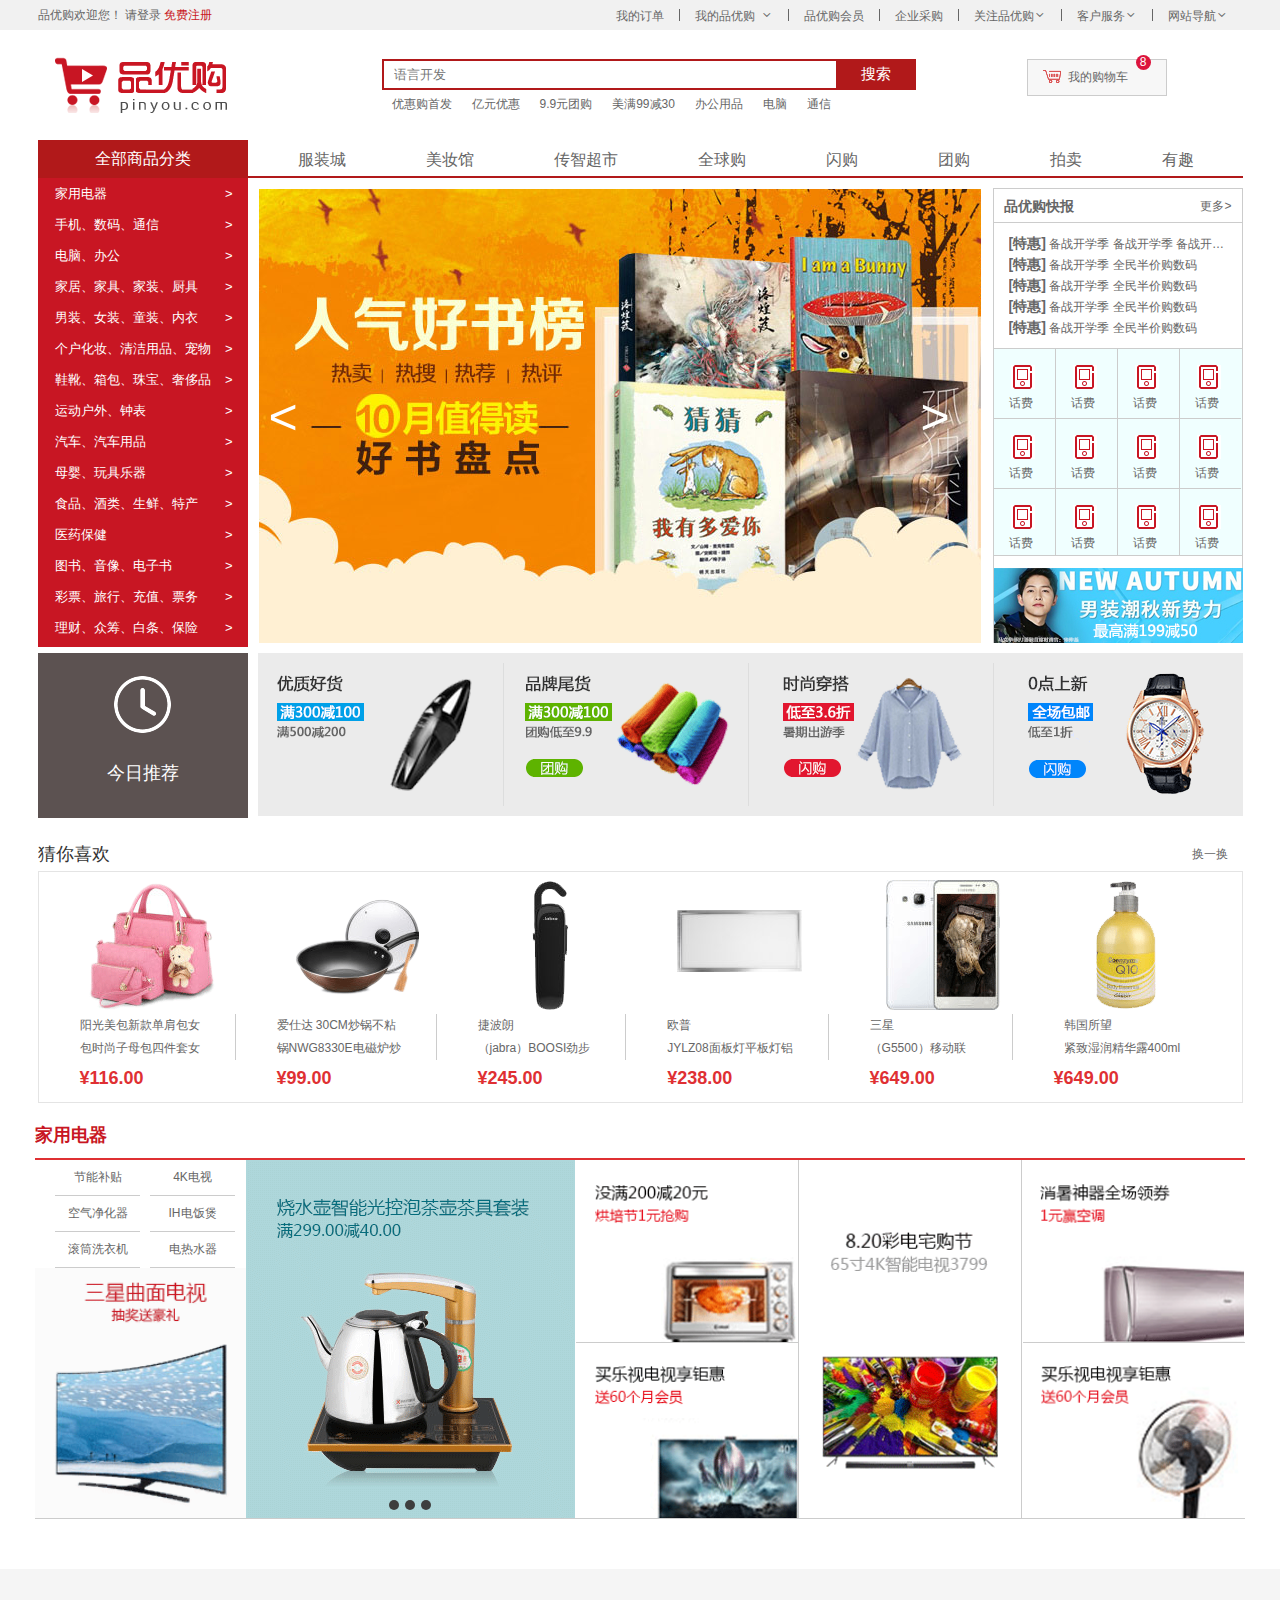
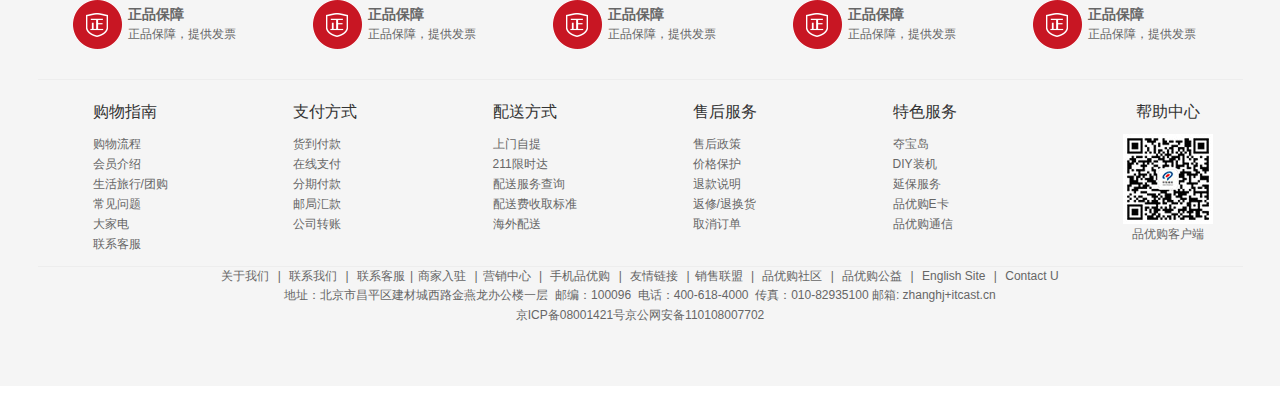
<file: index.html>
<!DOCTYPE html>
<html lang="en">

<head>
    <meta charset="UTF-8">
    <meta name="viewport" content="width=device-width, initial-scale=1.0">
    <title>品优购</title>
    <!-- 引入favicon图标 -->
    <link rel="shortcut icon" href=" favicon.ico" />
    <!-- 初始化样式 -->
    <link rel="stylesheet" href="styles/base.css">
    <!-- 公共样式 -->
    <link rel="stylesheet" href="styles/common.css">
    <!-- 当前页面样式 -->
    <link rel="stylesheet" href="styles/index.css">
</head>

<body>
    <!-- 头部快速导航栏开始 -->
    <div class="shortcut">
        <div class="w  clearfix shortcut_in">
            <div class="shortcut_zuo">品优购欢迎您！ <a href="#">请登录</a> <a href="#">免费注册</a> </div>
            <div class="shortcut_you">
                <ul>
                    <li><span><a href="#">我的订单 </a></span></li>
                    <li><span><a href="#">我的品优购 </a></span></li>
                    <li><span><a href="#">品优购会员</a></span></li>
                    <li><span><a href="#">企业采购</a></span></li>
                    <li><span><a href="#">关注品优购</a></span></li>
                    <li><span><a href="#">客户服务</a></span></li>
                    <li class="aaa"><span><a href="#">网站导航</a></span></li>
                </ul>
            </div>
        </div>
    </div>
    <!-- 头部快速导航栏结束 -->

    <div class="header w">
        <!-- lodo部分 -->
        <div class="logo">
            <h1>
                <a href="index.html" title="品优购商城">品优购商场</a>
            </h1>
        </div>
        <!-- logo部分结束 -->

        <!-- 搜索栏部分开始 -->
        <div class="search">
            <input type="text" name="" id="" class="ssk" placeholder="语言开发"><button>搜索</button>
            <ul>
                <li>
                    <a href="#">优惠购首发</a>
                </li>
                <li>
                    <a href="#">亿元优惠 </a>
                </li>
                <li>
                    <a href="#">9.9元团购</a>
                </li>
                <li>
                    <a href="#">美满99减30</a>
                </li>
                <li>
                    <a href="#">办公用品</a>
                </li>
                <li>
                    <a href="#">电脑</a>
                </li>
                <li>
                    <a href="#">通信</a>
                </li>
            </ul>
        </div>
        <!-- 搜索栏部分结束 -->
        <!-- 购物车部分开始 -->
        <div class="shopcar">
            <a href="#">
                <div class="car">
                    <em></em> 我的购物车
                    <i>8</i>
            </a>
            </div>
            <!-- 购物车部分结束 -->
        </div>
    </div>
    <!-- 导航栏部分开始 -->
    <div class="nav f clearfix">
        <a href="#">全部商品分类</a>
        <ul>
            <li><a href="JavaScript:;"> 服装城 </a></li>
            <li><a href="JavaScript:;">美妆馆</a></li>
            <li><a href="JavaScript:;">传智超市</a></li>
            <li><a href="JavaScript:;">全球购 </a></li>
            <li><a href="JavaScript:;">闪购</a></li>
            <li><a href="JavaScript:;">团购</a></li>
            <li><a href="JavaScript:;">拍卖</a></li>
            <li><a href="JavaScript:;">有趣</a></li>
        </ul>
        <div class="ck">
            <div class="item">商品介绍模块内容</div>
            <div class="item">规格与包装模块内容</div>
            <div class="item">售后保障模块内容</div>
            <div class="item">商品评价（50000）模块内容</div>
            <div class="item">手机社区模块内容</div>
            <div class="item">商品评价（50000）模块内容</div>
            <div class="item">手机社区模块内容</div>
            <div class="item">商品评价（50000）模块内容</div>
        </div>
    </div>

    <!-- 导航栏部分结束 -->
    <!-- banner部分开始 -->
    <div class="leftsidebar w">
        <ul>
            <li><a href="#">家用电器<i>&gt;</i></a></li>
            <li><a href="#">手机、数码、通信<i>&gt;</i></a></li>
            <li><a href="#">电脑、办公<i>&gt;</i></a></li>
            <li><a href="#">家居、家具、家装、厨具<i>&gt;</i></a></li>
            <li><a href="#">男装、女装、童装、内衣<i>&gt;</i></a></li>
            <li><a href="#">个户化妆、清洁用品、宠物<i>&gt;</i></a></li>
            <li><a href="#">鞋靴、箱包、珠宝、奢侈品<i>&gt;</i></a></li>
            <li><a href="#">运动户外、钟表<i>&gt;</i></a></li>
            <li><a href="#">汽车、汽车用品<i>&gt;</i></a></li>
            <li><a href="#">母婴、玩具乐器<i>&gt;</i></a></li>
            <li><a href="#">食品、酒类、生鲜、特产<i>&gt;</i></a></li>
            <li><a href="#">医药保健<i>&gt;</i></a></li>
            <li><a href="#">图书、音像、电子书<i>&gt;</i></a></li>
            <li><a href="#">彩票、旅行、充值、票务<i>&gt;</i></a></li>
            <li><a href="#">理财、众筹、白条、保险<i>&gt;</i></a></li>
        </ul>

        <div class="banner">

            <div id="banner_l"> <a href="JavaScript:;">&lt;</a></div>


            <div id="banner_r"> <a href="JavaScript:;">&gt;</a></div>

        </div>

        <div class="news ">
            <div class="hexi">
                <div class="news_nav">
                    <div class="nav_in">
                        <h4>品优购快报</h4>
                        <a href="#"><span>更多&gt;</span></a>
                    </div>
                    <ul class="column">
                        <li>
                            <a href="#">
                                <h3>[特惠]</h3> 备战开学季 备战开学季 备战开学季 全民半价购数码</a>
                        </li>
                        <li>
                            <a href="#">
                                <h3>[特惠]</h3> 备战开学季 全民半价购数码</a>
                        </li>
                        <li>
                            <a href="#">
                                <h3>[特惠]</h3> 备战开学季 全民半价购数码</a>
                        </li>
                        <li>
                            <a href="#">
                                <h3>[特惠]</h3> 备战开学季 全民半价购数码</a>
                        </li>
                        <li>
                            <a href="#">
                                <h3>[特惠]</h3> 备战开学季 全民半价购数码</a>
                        </li>
                    </ul>
                    <div class="shop">
                        <ul>
                            <li>
                                <a href="#">
                                    <p>话费</p>
                                </a>

                            </li>
                            <li>
                                <a href="#">
                                    <p>话费</p>
                                </a>
                            </li>
                            <li>
                                <a href="#">
                                    <p>话费</p>
                                </a>
                            </li>
                            <li>
                                <a href="#">
                                    <p>话费</p>
                                </a>
                            </li>
                            <li>
                                <a href="#">
                                    <p>话费</p>
                                </a>
                            </li>
                            <li>
                                <a href="#">
                                    <p>话费</p>
                                </a>
                            </li>
                            <li>
                                <a href="#">
                                    <p>话费</p>
                                </a>
                            </li>
                            <li>
                                <a href="#">
                                    <p>话费</p>
                                </a>
                            </li>
                            <li>
                                <a href="#">
                                    <p>话费</p>
                                </a>
                            </li>
                            <li>
                                <a href="#">
                                    <p>话费</p>
                                </a>
                            </li>
                            <li>
                                <a href="#">
                                    <p>话费</p>
                                </a>
                            </li>
                            <li>
                                <a href="#">
                                    <p>话费</p>
                                </a>
                            </li>
                        </ul>
                    </div>
                    <div class="pice">
                        <img src="uploads/bargain.png" alt="">
                    </div>
                </div>
            </div>
        </div>
    </div>
    <!-- banner部分结束 -->

    <!-- 今日推荐开始 -->
    <div class="current w">
        <ul>
            <li>
                <a href="#">
                    <i>
                        <img src="images/clock.png" alt="">
                    </i>
                    <p>今日推荐</p>
                </a>
            </li>
            <li>
                <a href="list.html"><img src="uploads/today01.png" alt=""></a>
            </li>
            <li>
                <a href="list.html"><img src="uploads/today02.png" alt=""></a>
            </li>
            <li>
                <a href="list.html"><img src="uploads/today03.png" alt=""></a>
            </li>
            <li>
                <a href="list.html"><img src="uploads/today04.png" alt=""></a>
            </li>
        </ul>
    </div>
    <!-- 今日推荐结束 -->
    <!--猜你喜欢 部分开始  -->
    <div class="w xihuan">
        <div class="box_hd">
            <h4>猜你喜欢</h4>
            <a href="#">换一换</a>
        </div>

        <div class="box_bd">
            <ul>
                <li>
                    <a href="#">
                        <img src="uploads/like_01.png" alt="">
                        <p>阳光美包新款单肩包女<br> 包时尚子母包四件套女<br>
                            <h4>¥116.00</h4>
                        </p>
                    </a>
                </li>
                <li>
                    <a href="#">
                        <img src="uploads/like_02.png" alt="">
                        <p>爱仕达 30CM炒锅不粘<br> 锅NWG8330E电磁炉炒<br>
                            <h4>¥99.00</h4>
                        </p>
                    </a>
                </li>
                <li>
                    <a href="#">
                        <img src="uploads/like_03.png" alt="">
                        <p>捷波朗<br>（jabra）BOOSI劲步<br>
                            <h4>¥245.00</h4>
                        </p>
                    </a>
                </li>
                <li>
                    <a href="#">
                        <img src="uploads/like_04.png" alt="">
                        <p>欧普<br> JYLZ08面板灯平板灯铝<br>
                            <h4>¥238.00</h4>
                        </p>
                    </a>
                </li>
                <li>
                    <a href="#">
                        <img src="uploads/like_05.png" alt="">
                        <p>三星 <br> （G5500）移动联<br>
                            <h4>¥649.00</h4>
                        </p>
                    </a>
                </li>
                <li>
                    <a href="#">
                        <img src="uploads/like_06.png" alt="">

                        <p>韩国所望
                            <br> 紧致湿润精华露400ml<br>
                            <h4>¥649.00</h4>
                        </p>
                    </a>
                </li>
            </ul>
        </div>
    </div>
    <!--猜你喜欢 部分结束  -->


    <!-- 楼层区域 -->
    <div class="floor">
        <!-- 家用电器部分开始 -->
        <div class="jiayong w">
            <h4>家用电器</h4>
            <div class="box_hb">
                <div class="youce">
                    <ul>
                        <li>
                            <a href="#">节能补贴</a>
                        </li>
                        <li>
                            <a href="#">4K电视</a>
                        </li>
                        <li>
                            <a href="#">空气净化器</a>
                        </li>
                        <li>
                            <a href="#">IH电饭煲</a>
                        </li>
                        <li>
                            <a href="#">滚筒洗衣机</a>
                        </li>
                        <li>
                            <a href="#">电热水器</a>
                        </li>
                    </ul>
                    <a href="#"> <img src="uploads/floor-1-1.png" alt=""></a>
                </div>
                <div class="jiayong_zb">
                    <a href="#"><img src="uploads/floor-1-b01.png" alt=""></a>
                    <ul>
                        <li>
                            <a href="#"> </a>
                        </li>
                        <li>
                            <a href="#"> </a>
                        </li>
                        <li>
                            <a href="#"> </a>
                        </li>
                    </ul>
                </div>
                <div class="zhongjian">
                    <a href="#"><img src="uploads/floor-1-2.png" alt=""></a>
                    <a href="#"><img src="uploads/floor-1-3.png" alt=""></a>
                </div>
                <div class="zhongjian">
                    <a href="#"> <img src="uploads/floor-1-4.png" alt=""></a>
                </div>
                <div class="zhongjian">
                    <a href="#"><img src="uploads/floor-1-5.png" alt=""></a>
                    <a href="#"><img src="uploads/floor-1-6.png" alt=""></a>
                </div>
            </div>
        </div>
        <!-- 家用电器部分结束 -->
    </div>

    <!-- 脚部开始 -->
    <footer class="footer">
        <div class="w">
            <div class="footer_shang">
                <ul>
                    <li>
                        <a href="#">
                            <div></div>
                            <h3>正品保障</h3>
                            <p>正品保障，提供发票</p>
                        </a>
                    </li>
                    <li>
                        <a href="#">
                            <div></div>
                            <h3>正品保障</h3>
                            <p>正品保障，提供发票</p>
                        </a>
                    </li>
                    <li>
                        <a href="#">
                            <div></div>
                            <h3>正品保障</h3>
                            <p>正品保障，提供发票</p>
                        </a>
                    </li>
                    <li>
                        <a href="#">
                            <div></div>
                            <h3>正品保障</h3>
                            <p>正品保障，提供发票</p>
                        </a>
                    </li>
                    <li>
                        <a href="#">
                            <div></div>
                            <h3>正品保障</h3>
                            <p>正品保障，提供发票</p>
                        </a>
                    </li>
                </ul>

            </div>
            <div class="footer_zhong">
                <div class="h">
                    <dl>
                        <dt>购物指南</dt>
                        <dd>购物流程</dd>
                        <dd>会员介绍</dd>
                        <dd>生活旅行/团购</dd>
                        <dd>常见问题</dd>
                        <dd>大家电</dd>
                        <dd>联系客服</dd>
                    </dl>
                    <dl>
                        <dt>支付方式</dt>

                        <dd>货到付款</dd>
                        <dd>在线支付</dd>
                        <dd>分期付款</dd>
                        <dd>邮局汇款</dd>
                        <dd>公司转账</dd>
                    </dl>
                    <dl>
                        <dt>配送方式</dt>
                        <dd>上门自提</dd>
                        <dd>211限时达</dd>
                        <dd>配送服务查询</dd>
                        <dd>配送费收取标准</dd>
                        <dd>海外配送</dd>
                    </dl>
                    <dl>
                        <dt>售后服务</dt>
                        <dd>售后政策</dd>
                        <dd>价格保护</dd>
                        <dd>退款说明</dd>
                        <dd>返修/退换货</dd>
                        <dd>取消订单</dd>
                    </dl>
                    <dl>
                        <dt>特色服务</dt>
                        <dd>夺宝岛</dd>
                        <dd>DIY装机</dd>
                        <dd>延保服务</dd>
                        <dd>品优购E卡</dd>
                        <dd>品优购通信</dd>

                    </dl>
                    <dl>
                        <dt>帮助中心</dt>
                        <dd><img src="./images/wx_cz.jpg" alt=""></dd>
                        <dd>品优购客户端</dd>
                    </dl>
                </div>
            </div>
            <div class="footer_xia">
                <a href="#"> 关于我们 </a>|<a href="#"> 联系我们</a> | <a href="#">联系客服</a >|<a href="#">商家入驻 </a> |<a href="#">营销中心</a> | <a href="#">手机品优购</a> | <a href="#">友情链接 </a>|<a href="#">销售联盟 </a>| <a href="#">品优购社区</a> | <a href="#">品优购公益</a> |
                <a href="#">English Site </a>|<a href="#"> Contact U</a>
                <br>
                <p>地址：北京市昌平区建材城西路金燕龙办公楼一层&nbsp; 邮编：100096 &nbsp;电话：400-618-4000 &nbsp;传真：010-82935100 邮箱: zhanghj+itcast.cn<br>京ICP备08001421号京公网安备110108007702</p>
            </div>
        </div>
    </footer>
    <!-- 脚部结束 -->
    <script src="js/index.js"></script>

</body>

</html>
</file>
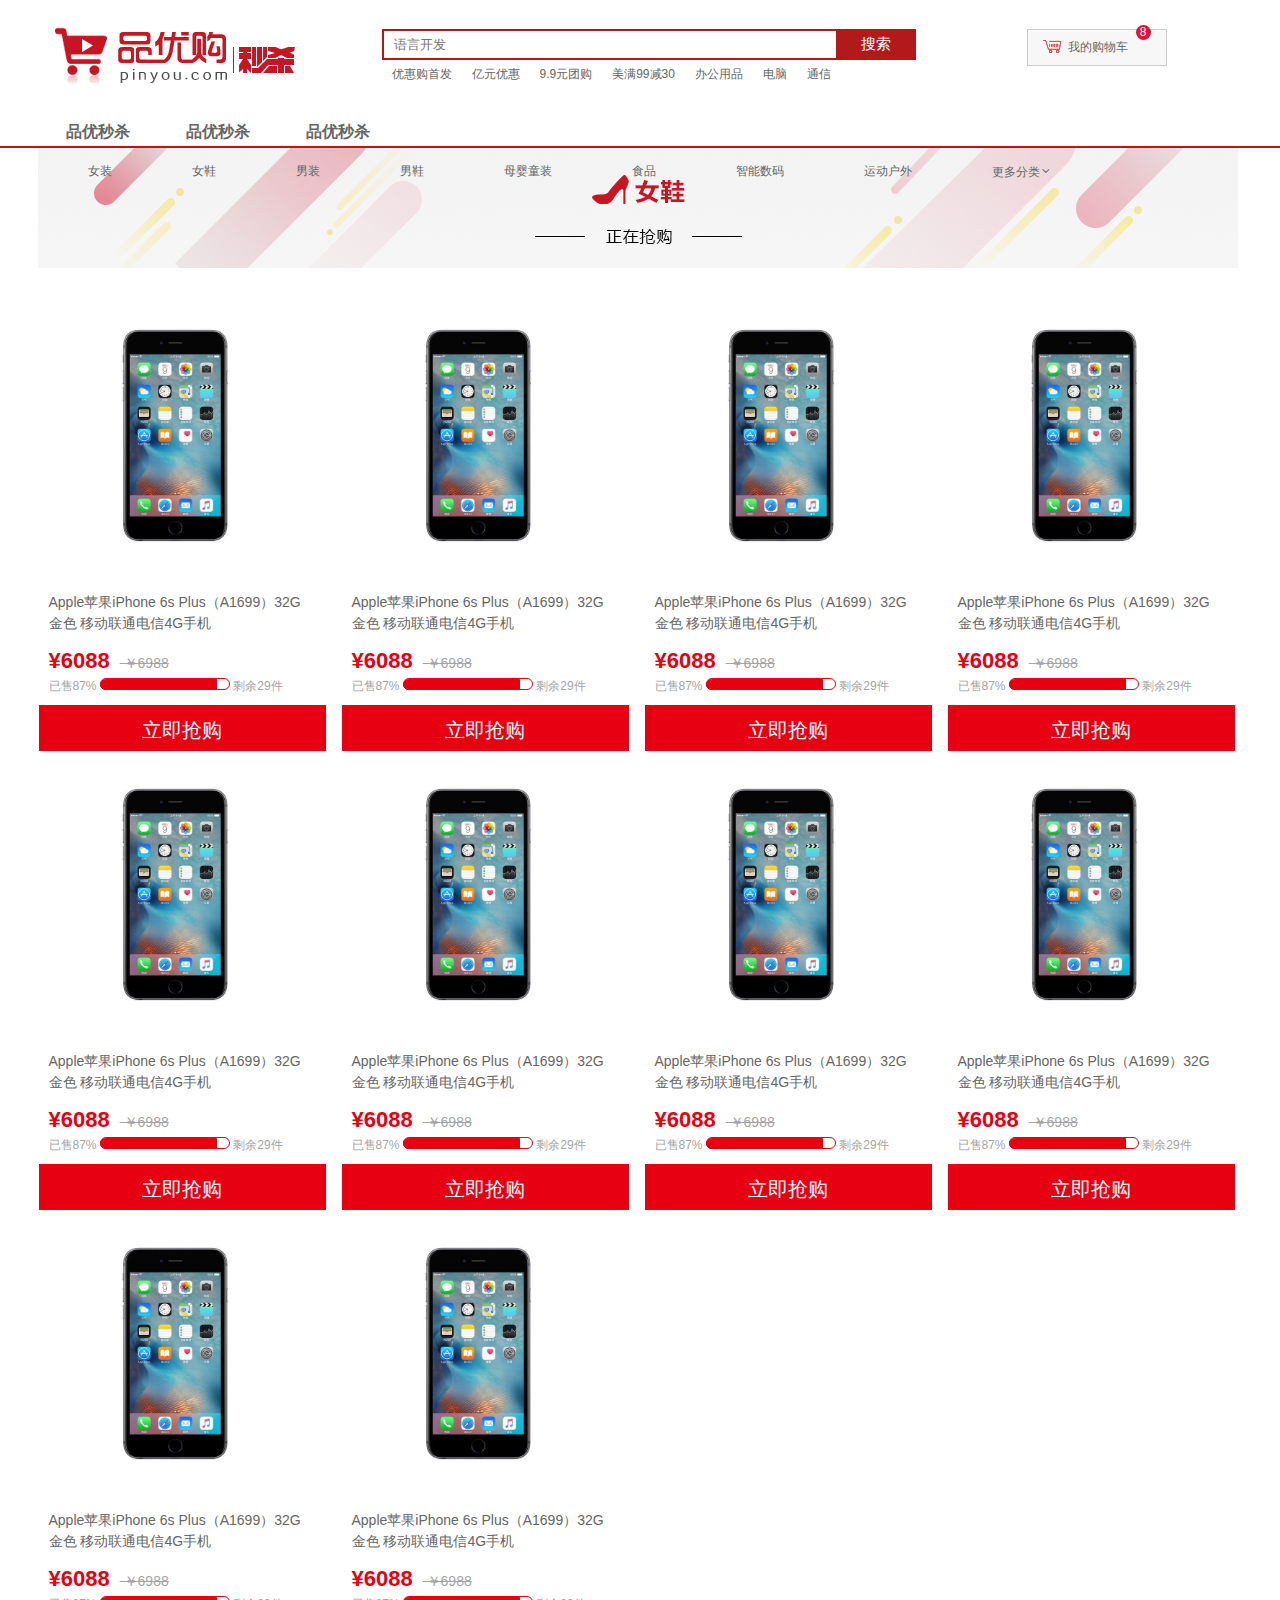
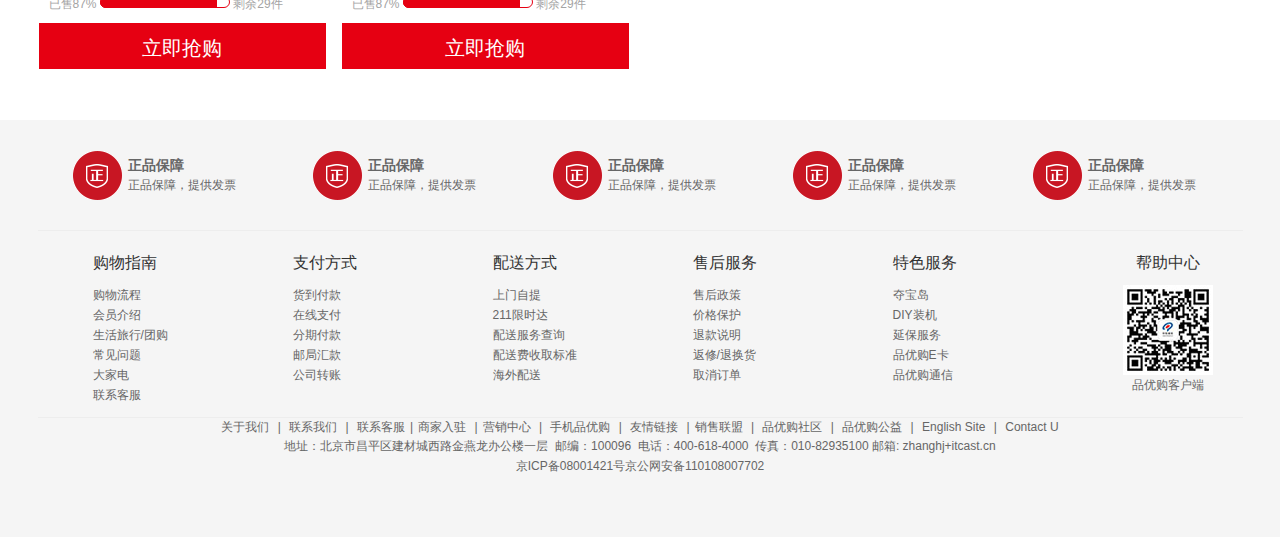
<file: list.html>
<!DOCTYPE html>
<html lang="en">

<head>
    <meta charset="UTF-8">
    <meta name="viewport" content="width=device-width, initial-scale=1.0">
    <title>品优购列表</title>
    <!-- 引入favicon图标 -->
    <link rel="shortcut icon" href=" favicon.ico" />
    <!-- 初始化样式 -->
    <link rel="stylesheet" href="styles/base.css">
    <!-- 公共样式 -->
    <link rel="stylesheet" href="styles/common.css">
    <!-- 当前页面样式 -->
    <link rel="stylesheet" href="styles/list.css">
</head>

<body>
    <div class="header w">
        <!-- lodo部分 -->
        <div class="logo">
            <h1>
                <a href="index.html" title="品优购商城">品优购商场</a>
            </h1>
            <div class="logo_in">
                <img src="uploads/secKill_03.png" alt="">
            </div>
        </div>
        <!-- logo部分结束 -->

        <!-- 搜索栏部分开始 -->
        <div class="search">
            <input type="search" name="" id="" placeholder="语言开发"><button>搜索</button>
            <ul>
                <li>
                    <a href="#">优惠购首发</a>
                </li>
                <li>
                    <a href="#">亿元优惠 </a>
                </li>
                <li>
                    <a href="#">9.9元团购</a>
                </li>
                <li>
                    <a href="#">美满99减30</a>
                </li>
                <li>
                    <a href="#">办公用品</a>
                </li>
                <li>
                    <a href="#">电脑</a>
                </li>
                <li>
                    <a href="#">通信</a>
                </li>
            </ul>
        </div>
        <!-- 搜索栏部分结束 -->
        <!-- 购物车部分开始 -->
        <div class="shopcar">
            <a href="#">
                <div class="car">
                    <em></em> 我的购物车
                    <i>8</i>
            </a>
            </div>
            <!-- 购物车部分结束 -->
        </div>
    </div>
    <!-- 导航栏部分开始 -->
    <div class="nav  clearfix">
        <div class="w">
            <div class="h">
                <h3><a href="#"> 品优秒杀</a></h3>
                <h3><a href="#"> 品优秒杀</a></h3>
                <h3><a href="#"> 品优秒杀</a></h3>
            </div>
            <div class="liebiao">
                <ul>
                    <li><a href="#">女装</a></li>
                    <li><a href="#">女鞋</a> </li>
                    <li><a href="#">男装</a></li>
                    <li><a href="#">男鞋</a></li>
                    <li><a href="#">母婴童装</a></li>
                    <li><a href="#">食品</a></li>
                    <li><a href="#">智能数码</a></li>
                    <li><a href="#">运动户外</a> </li>
                    <li><a href="#">更多分类</a></li>
                </ul>
            </div>
        </div>
    </div>
    <!-- 产品列表部分开始 -->
    <div class="nv_xie w">
        <div class="hd">
            <img src="uploads/bg_03.png" alt="">
        </div>
        <div class="bd">
            <ul>
                <li>
                    <img src="uploads/b3.png" alt="">
                    <p>Apple苹果iPhone 6s Plus（A1699）32G 金色 移动联通电信4G手机 </p>
                    <span>¥6088</span><del> ￥6988</del>
                    <!-- 进度条部分开始 -->
                    <div class="jin">
                        <em>已售87%</em>
                        <div class="du">
                            <div class="tiao"></div>
                        </div>
                        <em>剩余29件</em>
                    </div>
                    <!-- 进度条部分结束 -->
                    <button>立即抢购</button>
                </li>
                <li>
                    <img src="uploads/b3.png" alt="">
                    <p>Apple苹果iPhone 6s Plus（A1699）32G 金色 移动联通电信4G手机 </p>
                    <span>¥6088</span><del> ￥6988</del>
                    <!-- 进度条部分开始 -->
                    <div class="jin">
                        <em>已售87%</em>
                        <div class="du">
                            <div class="tiao"></div>
                        </div>
                        <em>剩余29件</em>
                    </div>
                    <!-- 进度条部分结束 -->
                    <button>立即抢购</button>
                </li>
                <li>
                    <img src="uploads/b3.png" alt="">
                    <p>Apple苹果iPhone 6s Plus（A1699）32G 金色 移动联通电信4G手机 </p>
                    <span>¥6088</span><del> ￥6988</del>
                    <!-- 进度条部分开始 -->
                    <div class="jin">
                        <em>已售87%</em>
                        <div class="du">
                            <div class="tiao"></div>
                        </div>
                        <em>剩余29件</em>
                    </div>
                    <!-- 进度条部分结束 -->
                    <button>立即抢购</button>
                </li>
                <li>
                    <img src="uploads/b3.png" alt="">
                    <p>Apple苹果iPhone 6s Plus（A1699）32G 金色 移动联通电信4G手机 </p>
                    <span>¥6088</span><del> ￥6988</del>
                    <!-- 进度条部分开始 -->
                    <div class="jin">
                        <em>已售87%</em>
                        <div class="du">
                            <div class="tiao"></div>
                        </div>
                        <em>剩余29件</em>
                    </div>
                    <!-- 进度条部分结束 -->
                    <button>立即抢购</button>
                </li>
                <li>
                    <img src="uploads/b3.png" alt="">
                    <p>Apple苹果iPhone 6s Plus（A1699）32G 金色 移动联通电信4G手机 </p>
                    <span>¥6088</span><del> ￥6988</del>
                    <!-- 进度条部分开始 -->
                    <div class="jin">
                        <em>已售87%</em>
                        <div class="du">
                            <div class="tiao"></div>
                        </div>
                        <em>剩余29件</em>
                    </div>
                    <!-- 进度条部分结束 -->
                    <button>立即抢购</button>
                </li>
                <li>
                    <img src="uploads/b3.png" alt="">
                    <p>Apple苹果iPhone 6s Plus（A1699）32G 金色 移动联通电信4G手机 </p>
                    <span>¥6088</span><del> ￥6988</del>
                    <!-- 进度条部分开始 -->
                    <div class="jin">
                        <em>已售87%</em>
                        <div class="du">
                            <div class="tiao"></div>
                        </div>
                        <em>剩余29件</em>
                    </div>
                    <!-- 进度条部分结束 -->
                    <button>立即抢购</button>
                </li>
                <li>
                    <img src="uploads/b3.png" alt="">
                    <p>Apple苹果iPhone 6s Plus（A1699）32G 金色 移动联通电信4G手机 </p>
                    <span>¥6088</span><del> ￥6988</del>
                    <!-- 进度条部分开始 -->
                    <div class="jin">
                        <em>已售87%</em>
                        <div class="du">
                            <div class="tiao"></div>
                        </div>
                        <em>剩余29件</em>
                    </div>
                    <!-- 进度条部分结束 -->
                    <button>立即抢购</button>
                </li>
                <li>
                    <img src="uploads/b3.png" alt="">
                    <p>Apple苹果iPhone 6s Plus（A1699）32G 金色 移动联通电信4G手机 </p>
                    <span>¥6088</span><del> ￥6988</del>
                    <!-- 进度条部分开始 -->
                    <div class="jin">
                        <em>已售87%</em>
                        <div class="du">
                            <div class="tiao"></div>
                        </div>
                        <em>剩余29件</em>
                    </div>
                    <!-- 进度条部分结束 -->
                    <button>立即抢购</button>
                </li>
                <li>
                    <img src="uploads/b3.png" alt="">
                    <p>Apple苹果iPhone 6s Plus（A1699）32G 金色 移动联通电信4G手机 </p>
                    <span>¥6088</span><del> ￥6988</del>
                    <!-- 进度条部分开始 -->
                    <div class="jin">
                        <em>已售87%</em>
                        <div class="du">
                            <div class="tiao"></div>
                        </div>
                        <em>剩余29件</em>
                    </div>
                    <!-- 进度条部分结束 -->
                    <button>立即抢购</button>
                </li>
                <li>
                    <img src="uploads/b3.png" alt="">
                    <p>Apple苹果iPhone 6s Plus（A1699）32G 金色 移动联通电信4G手机 </p>
                    <span>¥6088</span><del> ￥6988</del>
                    <!-- 进度条部分开始 -->
                    <div class="jin">
                        <em>已售87%</em>
                        <div class="du">
                            <div class="tiao"></div>
                        </div>
                        <em>剩余29件</em>
                    </div>
                    <!-- 进度条部分结束 -->
                    <button>立即抢购</button>
                </li>
            </ul>
        </div>
    </div>
    <!-- 产品列表部分结束 -->
    <!-- 脚部开始 -->
    <footer class="footer">
        <div class="w">
            <div class="footer_shang">
                <ul>
                    <li>
                        <a href="#">
                            <div></div>
                            <h3>正品保障</h3>
                            <p>正品保障，提供发票</p>
                        </a>
                    </li>
                    <li>
                        <a href="#">
                            <div></div>
                            <h3>正品保障</h3>
                            <p>正品保障，提供发票</p>
                        </a>
                    </li>
                    <li>
                        <a href="#">
                            <div></div>
                            <h3>正品保障</h3>
                            <p>正品保障，提供发票</p>
                        </a>
                    </li>
                    <li>
                        <a href="#">
                            <div></div>
                            <h3>正品保障</h3>
                            <p>正品保障，提供发票</p>
                        </a>
                    </li>
                    <li>
                        <a href="#">
                            <div></div>
                            <h3>正品保障</h3>
                            <p>正品保障，提供发票</p>
                        </a>
                    </li>
                </ul>

            </div>
            <div class="footer_zhong">
                <div class="h">
                    <dl>
                        <dt>购物指南</dt>
                        <dd>购物流程</dd>
                        <dd>会员介绍</dd>
                        <dd>生活旅行/团购</dd>
                        <dd>常见问题</dd>
                        <dd>大家电</dd>
                        <dd>联系客服</dd>
                    </dl>
                    <dl>
                        <dt>支付方式</dt>

                        <dd>货到付款</dd>
                        <dd>在线支付</dd>
                        <dd>分期付款</dd>
                        <dd>邮局汇款</dd>
                        <dd>公司转账</dd>
                    </dl>
                    <dl>
                        <dt>配送方式</dt>
                        <dd>上门自提</dd>
                        <dd>211限时达</dd>
                        <dd>配送服务查询</dd>
                        <dd>配送费收取标准</dd>
                        <dd>海外配送</dd>
                    </dl>
                    <dl>
                        <dt>售后服务</dt>
                        <dd>售后政策</dd>
                        <dd>价格保护</dd>
                        <dd>退款说明</dd>
                        <dd>返修/退换货</dd>
                        <dd>取消订单</dd>
                    </dl>
                    <dl>
                        <dt>特色服务</dt>
                        <dd>夺宝岛</dd>
                        <dd>DIY装机</dd>
                        <dd>延保服务</dd>
                        <dd>品优购E卡</dd>
                        <dd>品优购通信</dd>

                    </dl>
                    <dl>
                        <dt>帮助中心</dt>
                        <dd><img src="./images/wx_cz.jpg" alt=""></dd>
                        <dd>品优购客户端</dd>
                    </dl>
                </div>
            </div>
            <div class="footer_xia">
                <a href="#"> 关于我们 </a>|<a href="#"> 联系我们</a> | <a href="#">联系客服</a >|<a href="#">商家入驻 </a> |<a href="#">营销中心</a> | <a href="#">手机品优购</a> | <a href="#">友情链接 </a>|<a href="#">销售联盟 </a>| <a href="#">品优购社区</a> | <a href="#">品优购公益</a> |
                <a href="#">English Site </a>|<a href="#"> Contact U</a>
                <br>
                <p>地址：北京市昌平区建材城西路金燕龙办公楼一层&nbsp; 邮编：100096 &nbsp;电话：400-618-4000 &nbsp;传真：010-82935100 邮箱: zhanghj+itcast.cn<br>京ICP备08001421号京公网安备110108007702</p>
            </div>
        </div>
    </footer>
    <!-- 脚部结束 -->
</body>

</html>
</file>
<file: styles/base.css>
/* 把我们所有标签的内外边距清零 */

* {
    margin: 0;
    padding: 0;
    /* css3盒子模型 */
    box-sizing: border-box;
}


/* em 和 i 斜体的文字不倾斜 */

em,
i {
    font-style: normal
}


/* 去掉li 的小圆点 */

li {
    list-style: none
}

img {
    /* border 0 照顾低版本浏览器 如果 图片外面包含了链接会有边框的问题 */
    border: 0;
    /* 取消图片底侧有空白缝隙的问题 */
    vertical-align: middle
}

button {
    /* 当我们鼠标经过button 按钮的时候，鼠标变成小手 */
    cursor: pointer
}

a {
    color: #666;
    text-decoration: none
}

a:hover {
    color: #c81623
}

button,
input {
    /* "\5B8B\4F53" 就是宋体的意思 这样浏览器兼容性比较好 */
    font-family: Microsoft YaHei, Heiti SC, tahoma, arial, Hiragino Sans GB, "\5B8B\4F53", sans-serif;
    /* 默认有灰色边框我们需要手动去掉 */
    border: 0;
    outline: none;
}

body {
    /* CSS3 抗锯齿形 让文字显示的更加清晰 */
    -webkit-font-smoothing: antialiased;
    background-color: #fff;
    font: 12px/1.5 Microsoft YaHei, Heiti SC, tahoma, arial, Hiragino Sans GB, "\5B8B\4F53", sans-serif;
    color: #666
}

.hide,
.none {
    display: none
}
</file>
<file: styles/common.css>
/* 字体图标 */

@font-face {
    font-family: 'icomoon';
    src: url('../fonts/icomoon.eot?oii7i2');
    src: url('../fonts/icomoon.eot?oii7i2#iefix') format('embedded-opentype'), url('../fonts/icomoon.ttf?oii7i2') format('truetype'), url('../fonts/icomoon.woff?oii7i2') format('woff'), url('../fonts/icomoon.svg?oii7i2#icomoon') format('svg');
    font-weight: normal;
    font-style: normal;
    font-display: block;
}


/* 清除浮动 */

.clearfix:before,
.clearfix:after {
    content: "";
    display: table;
}

.clearfix:after {
    clear: both;
}

.clearfix {
    *zoom: 1;
}


/* 版心部分 */

.w {
    width: 1205px;
    margin: 0 auto;
    overflow: hidden;
}

.f {
    width: 1205px;
    margin: 0 auto;
}


/* 快速导航栏 */

.shortcut {
    width: 100%;
    line-height: 30px;
    background-color: #f1f1f1;
    font-size: 12px;
    color: #666;
}

.shortcut_zuo {
    float: left;
}

.shortcut_zuo a:nth-child(2) {
    color: #c81623;
}

.shortcut_you {
    float: right;
    font-family: 'icomoon';
}

.shortcut_you li {
    float: left;
    margin-left: 15px;
}

.shortcut_you li a {
    padding-right: 15px;
    border-right: 1px solid #666;
}

.aaa span a {
    border: 0;
}


/* 搜索栏 */

.header {
    height: 110px;
}

.header .logo {
    float: left;
    position: relative;
    width: 209px;
    line-height: 110px;
    text-align: center;
    /* text-indent: -99px; */
    font-size: 0;
    background: url(../images/logo.png) no-repeat center;
}

.header .logo a {
    display: block;
}

.header .search {
    float: left;
    width: 730px;
    height: 100%;
}

.header .search input {
    padding-left: 10px;
    margin-top: 29px;
    width: 454px;
    height: 31px;
    margin-left: 135px;
    border: 2px solid #b1191a;
    border-right: 0;
    text-align: 2em;
}

.header .search button {
    height: 31px;
    width: 80px;
    color: #fff;
    font-size: 15px;
    background-color: #b1191a;
}

.header .search ul {
    margin-left: 135px;
}

.header .search li {
    float: left;
    margin: 5px 10px;
}

.header .shopcar {
    float: left;
    width: 260px;
    height: 100%;
}

.header .shopcar .car {
    position: relative;
    width: 140px;
    line-height: 35px;
    padding-left: 40px;
    margin: 29px 50px;
    border: 1px solid #ccc;
    background-color: #f7f7f7;
}

.header .shopcar .car:hover {
    background-color: burlywood;
}

.header .shopcar .car em {
    position: absolute;
    top: 7px;
    left: 13px;
    width: 25px;
    height: 19px;
    background: url(../images/icons.png) no-repeat -413px -87px;
}

.header .shopcar .car i {
    position: absolute;
    display: inline-block;
    width: 15px;
    height: 15px;
    top: -5px;
    right: 15px;
    line-height: 15px;
    text-align: center;
    border-radius: 15px;
    color: #fff;
    background-color: crimson;
}

.nav {
    position: relative;
    height: 38px;
    border-bottom: 2px solid #b1191a;
}

.ck {
    display: none;
    z-index: 1;
    position: absolute;
    width: 985px;
    height: 470px;
    background-color: #ccc;
    top: 39px;
    left: 221px;
}

.ck .item {
    display: none;
}

.nav>a {
    float: left;
    display: block;
    width: 210px;
    line-height: 38px;
    text-align: center;
    color: #ffffff;
    font-size: 16px;
    background-color: #b1191a;
}

.nav ul li {
    display: block;
    height: 38px;
    padding: 0 40px;
}

.nav ul {
    float: left;
    margin-left: 10px;
}

.nav ul li {
    display: block;
    float: left;
    line-height: 40px;
    font-size: 16px;
}


/* 脚部开始 */

footer {
    height: 417px;
    margin-top: 50px;
    background-color: #f5f5f5;
}

footer .footer_shang {
    padding-top: 30px;
    height: 111px;
    border-bottom: 1px solid #ededed;
}

footer .footer_shang li {
    float: left;
    width: 240px;
}

footer .footer_shang ul {
    width: 1210px;
    margin-left: 35px;
}

.footer_shang div {
    float: left;
    width: 50px;
    height: 50px;
    margin-right: 5px;
    background: url(../images/icons.png) no-repeat -253px -2px;
}

.footer_shang h3 {
    padding-top: 5px;
}

.footer_zhong {
    height: 187px;
    border-bottom: 1px solid #ededed;
}

.footer_zhong .h {
    padding-top: 20px;
    padding-left: 55px;
}

.footer_zhong dl {
    float: left;
    width: 200px;
}

.footer_zhong dl dt {
    font-size: 16px;
    padding-bottom: 10px;
    color: #333333;
}

.footer_zhong dl dd {
    font-size: 12px;
    line-height: 20px;
}

.footer_zhong dl:last-child {
    width: 150px;
    text-align: center;
}

.footer_xia {
    text-align: center;
}

.footer_xia a {
    margin: 0 5px;
}

.footer_xia p {
    line-height: 20px;
}
</file>
<file: styles/index.css>
body {
    height: 2000px;
}


/* banner部分开始 */

.leftsidebar {
    height: 475px;
}

.leftsidebar>ul {
    float: left;
    width: 210px;
    height: 469px;
    background-color: #c81623;
}

.leftsidebar>ul li {
    position: relative;
    display: block;
    width: 208px;
    line-height: 31px;
    margin-left: 2px;
}

.leftsidebar>ul li i {
    float: right;
}

.leftsidebar>ul a {
    display: block;
    padding: 0 15px;
    color: #ffffff;
    font-size: 13px;
}

.leftsidebar>ul li :hover {
    background-color: #f7f7f7;
    color: red;
}

#banner_l :hover,
#banner_r :hover {
    color: red;
}

.leftsidebar .banner {
    position: relative;
    float: left;
    margin: 11px;
    width: 722px;
    height: 455px;
    background-color: darkgoldenrod;
    background: url(../uploads/banner1.jpg) no-repeat;
}

.leftsidebar .banner #banner_l,
.leftsidebar .banner #banner_r {
    position: absolute;
    width: 150px;
    line-height: 150px;
    font-size: 50px;
    top: 50%;
    margin-top: -75px;
}

.leftsidebar .banner #banner_l {
    float: left;
    left: 10px;
}

.leftsidebar .banner #banner_r {
    float: right;
    right: -90px;
}

.leftsidebar .banner a {
    color: #fff;
}

.leftsidebar .banner img {
    width: 722px;
}

.leftsidebar .news {
    float: right;
    margin-top: 10px;
    width: 250px;
    height: 455px;
    border: 1px solid #ccc;
}

.news .news_nav {
    height: 160px;
}

.nav_in {
    height: 34px;
    line-height: 34px;
    padding: 0 10px;
    font-size: 14px;
    border-bottom: 1px solid #ccc;
}

.nav_in h4 {
    float: left;
}

.nav_in span {
    float: right;
    font-size: 12px;
}

.column {
    margin: 10px 15px;
}

.column li {
    overflow: hidden;
    white-space: nowrap;
    text-overflow: ellipsis;
}

.column h3 {
    display: inline-block;
}

.shop {
    overflow: hidden;
    height: 208px;
    background-color: azure;
}

.shop ul {
    height: 208px;
    width: 252px;
    margin-left: -2px;
    border: 1px solid #ccc;
}

.shop li {
    position: relative;
    float: left;
}

.shop li a {
    display: block;
    width: 62px;
    height: 70px;
    border-left: 1px solid #ccc;
    border-bottom: 1px solid #ccc;
    background: url(../images/icons.png);
}

.shop li p {
    position: absolute;
    top: 45px;
    left: 16px;
}

.pice {
    padding-top: 12px;
}


/* banner部分结束 */


/* 今日推荐开始 */

.current {
    width: 1205px;
    overflow: hidden;
    margin: 0 auto;
    height: 165px;
    text-align: center;
    overflow: hidden;
}

.current ul li {
    font-family: 'icomoon';
    float: left;
    width: 245px;
    height: 165px;
}

.current ul li i {
    line-height: 105px;
}

.current ul li p {
    font-size: 18px;
    color: #ffffff;
}

.current ul li:nth-child(1) {
    width: 210px;
    background-color: #5c5251;
}

.current ul li:nth-child(2) {
    margin-left: 10px;
}


/* 今日推荐结束 */


/* 家用电器部分 */

.xihuan {
    height: 275px;
    margin-top: 20px;
}

.box_hd {
    height: 33px;
    line-height: 33px;
    padding-right: 15px;
}

.box_hd h4 {
    float: left;
    font-size: 18px;
    color: #333333;
    font-weight: 400;
}

.box_hd a {
    float: right;
}

.box_bd ul {
    height: 232px;
    border: 1px solid #e4e4e4;
}

.box_bd ul li {
    float: left;
    padding-left: 41px;
}

.box_bd ul li p {
    display: block;
    padding-right: 35px;
    font-size: 12px;
    line-height: 23px;
    border-right: 1px solid #ccc;
    color: #666666;
}

.box_bd ul li:last-child p {
    border: 0;
    margin-left: 10px;
}

.box_bd ul li h4 {
    font-size: 18px;
    margin-top: 5px;
    color: #df3033;
}

.jiayong {
    height: 406px;
    width: 1210px;
    border-bottom: 1px solid #ccc;
}

.jiayong h4 {
    line-height: 45px;
    font-size: 18px;
    color: #c81623;
    border-bottom: 2px solid #df3033;
}

.jiayong .box_hb .youce {
    position: relative;
    height: 360px;
    width: 211px;
}

.youce {
    float: left;
}

.jiayong .box_hb .youce ul {
    padding-left: 15px;
}

.jiayong .youce li {
    float: left;
    width: 85px;
    line-height: 35px;
    margin: 0 5px;
    font-size: 12px;
    text-align: center;
    border-bottom: 1px solid #ccc;
}

.jiayong .youce>a img {
    width: 211px;
}

.jiayong_zb {
    position: relative;
    float: left;
    width: 330px;
}

.jiayong_zb ul {
    position: absolute;
    width: 50px;
    line-height: 12px;
    bottom: 10px;
    left: 50%;
    margin-left: -25px;
}

.jiayong_zb ul li {
    float: left;
    width: 10px;
    height: 10px;
    margin: 0 3px;
    border-radius: 10px;
    background-color: #3e3e3e;
    transition: background-color 1s;
}

.jiayong_zb ul li:hover {
    background-color: #fff;
}

.zhongjian {
    float: left;
    width: 223px;
    height: 180px;
}

.zhongjian img {
    width: 223px;
    border-right: 1px solid #ccc;
    border-bottom: 1px solid #ccc;
}

.zhongjian:last-child {
    float: right;
    width: 222px;
    border-right: 0;
}
</file>
<file: styles/list.css>
.logo_in {
    position: absolute;
    top: 5px;
    right: -55px;
    width: 75px;
    height: 35px;
}

.logo_in img {
    border-left: 1px solid #c81523;
    padding-left: 5px;
}

.nav .h {
    float: left;
}

.nav h3 {
    float: left;
    margin: 10px 28px;
    font-size: 16px;
    color: #000000;
}

.nav .liebiao {
    float: left;
}

.nav .liebiao li {
    font-size: 12px;
    line-height: 35px;
}

.liebiao li:last-child a::after {
    content: "\e905";
    font-family: 'icomoon';
}

.nv_xie .hb {
    height: 120px;
}

.bd ul {
    padding-top: 25px;
}

.bd li {
    float: left;
    margin-right: 14px;
    overflow: hidden;
    width: 289px;
    height: 459px;
    border: 1px solid transparent;
    transition: all 1s;
}

.bd li:nth-child(4n) {
    margin-right: 0;
}

.bd li:hover {
    border: 1px solid #c81523;
}

.bd li img {
    width: 288px;
    height: 288px;
}

.bd li p {
    margin: 10px;
    font-size: 14px;
}

.bd li span {
    color: #e60012;
    font-size: 22px;
    margin: 10px;
    font-weight: 700;
}

.bd li del {
    font-size: 14px;
    color: #a4a4a4;
}

.jin {
    margin-left: 10px;
    color: #a4a4a4;
    font-size: 12px;
}

.jin .du {
    display: inline-block;
    width: 130px;
    height: 12px;
    border: 1px solid #e60012;
    border-radius: 12px;
}

.du .tiao {
    width: 117px;
    height: 11px;
    margin-left: -1px;
    border: 1px solid #e60012;
    background-color: #e60012;
    border-radius: 12px;
    border-top-right-radius: 0;
    border-bottom-right-radius: 0;
}

li button {
    width: 100%;
    line-height: 50px;
    margin-top: 10px;
    font-size: 20px;
    color: #ffffff;
    background-color: #e60012;
}
</file>
